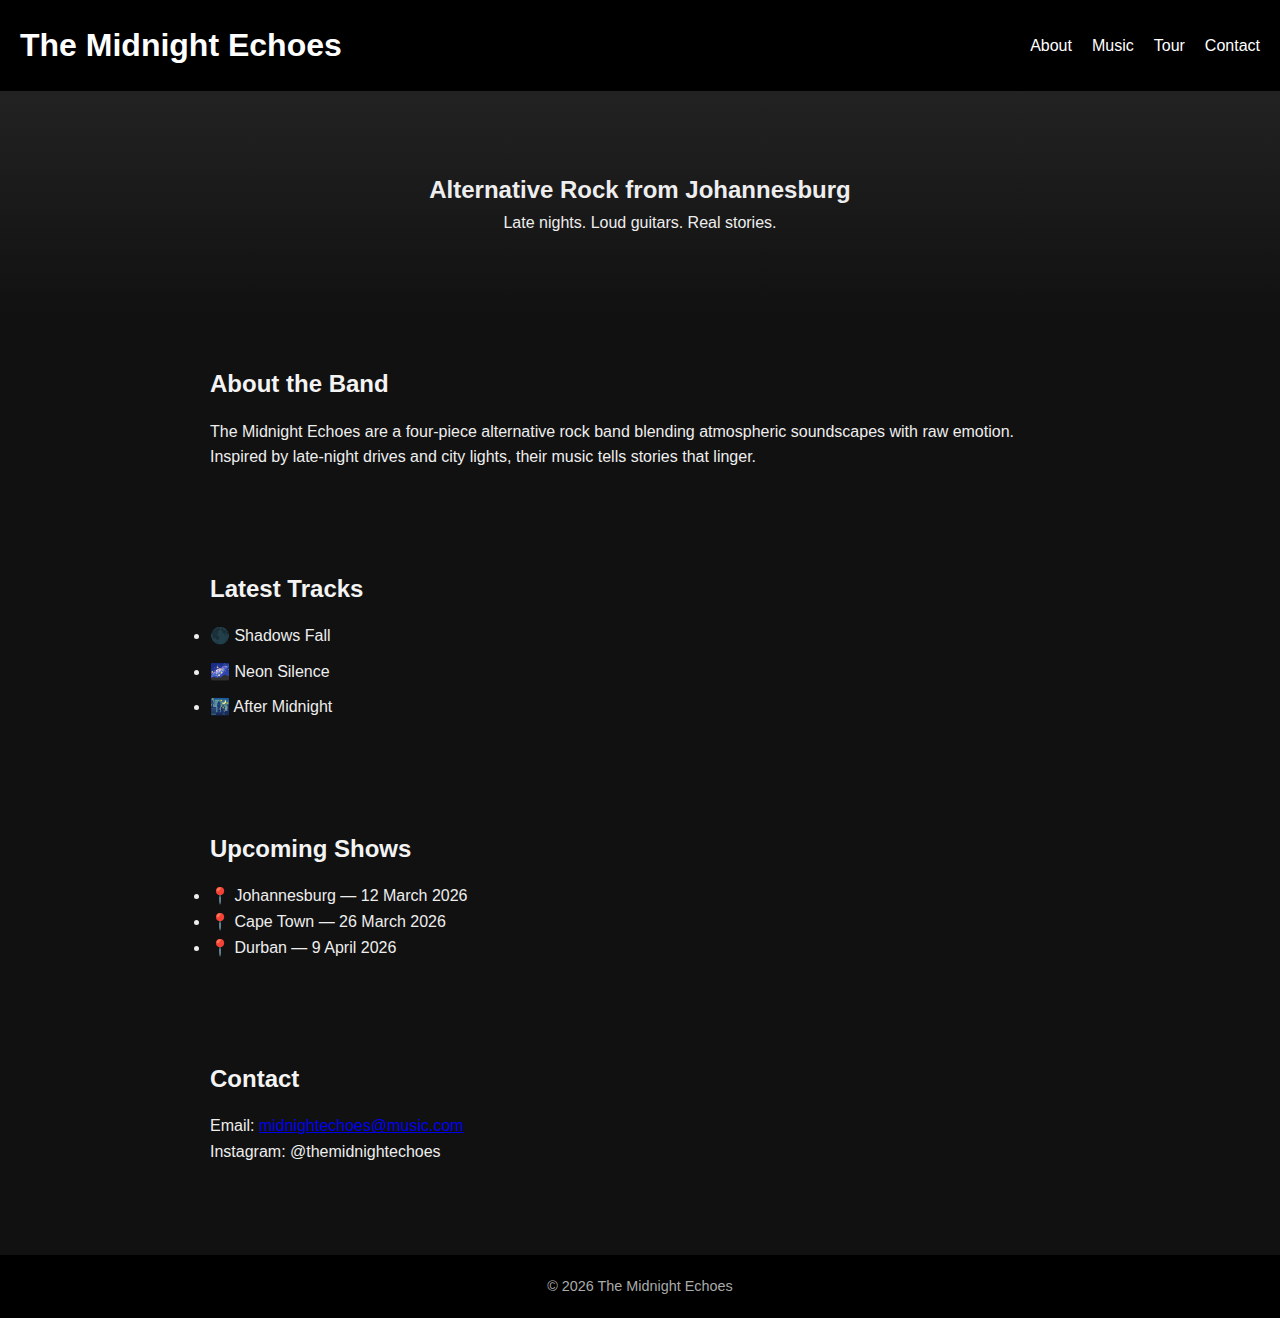
<file: Bandsite Html/index.html>
<!DOCTYPE html>
<html lang="en">
<head>
  <meta charset="UTF-8">
  <title>The Midnight Echoes</title>
  <meta name="viewport" content="width=device-width, initial-scale=1.0">
  <link rel="stylesheet" href="style.css">
</head>
<body>

  <nav>
    <h1>The Midnight Echoes</h1>
    <ul>
      <li><a href="#about">About</a></li>
      <li><a href="#music">Music</a></li>
      <li><a href="#tour">Tour</a></li>
      <li><a href="#contact">Contact</a></li>
    </ul>
  </nav>

  <header class="hero">
    <h2>Alternative Rock from Johannesburg</h2>
    <p>Late nights. Loud guitars. Real stories.</p>
  </header>

  <section id="about">
    <h2>About the Band</h2>
    <p>
      The Midnight Echoes are a four-piece alternative rock band blending
      atmospheric soundscapes with raw emotion. Inspired by late-night drives
      and city lights, their music tells stories that linger.
    </p>
  </section>

  <section id="music">
    <h2>Latest Tracks</h2>
    <ul class="track-list">
      <li>🌑 Shadows Fall</li>
      <li>🌌 Neon Silence</li>
      <li>🌃 After Midnight</li>
    </ul>
  </section>

  <section id="tour">
    <h2>Upcoming Shows</h2>
    <ul>
      <li>📍 Johannesburg — 12 March 2026</li>
      <li>📍 Cape Town — 26 March 2026</li>
      <li>📍 Durban — 9 April 2026</li>
    </ul>
  </section>

  <section id="contact">
    <h2>Contact</h2>
    <p>Email: <a href="mailto:midnightechoes@music.com">midnightechoes@music.com</a></p>
    <p>Instagram: @themidnightechoes</p>
  </section>

  <footer>
    <p>© 2026 The Midnight Echoes</p>
  </footer>

</body>
</html>
</file>
<file: Bandsite Html/style.css>
* {
  margin: 0;
  padding: 0;
  box-sizing: border-box;
}

body {
  font-family: Arial, Helvetica, sans-serif;
  background-color: #111;
  color: #eee;
  line-height: 1.6;
}

nav {
  background: #000;
  padding: 20px;
  display: flex;
  justify-content: space-between;
  align-items: center;
}

nav h1 {
  color: #fff;
}

nav ul {
  list-style: none;
  display: flex;
}

nav ul li {
  margin-left: 20px;
}

nav ul li a {
  color: #fff;
  text-decoration: none;
}

nav ul li a:hover {
  text-decoration: underline;
}

.hero {
  text-align: center;
  padding: 80px 20px;
  background: linear-gradient(to bottom, #222, #111);
}

section {
  padding: 50px 20px;
  max-width: 900px;
  margin: auto;
}

section h2 {
  margin-bottom: 15px;
  color: #f4f4f4;
}

.track-list li {
  margin: 10px 0;
}

footer {
  background: #000;
  text-align: center;
  padding: 20px;
  margin-top: 40px;
  font-size: 0.9rem;
  color: #aaa;
}
</file>
